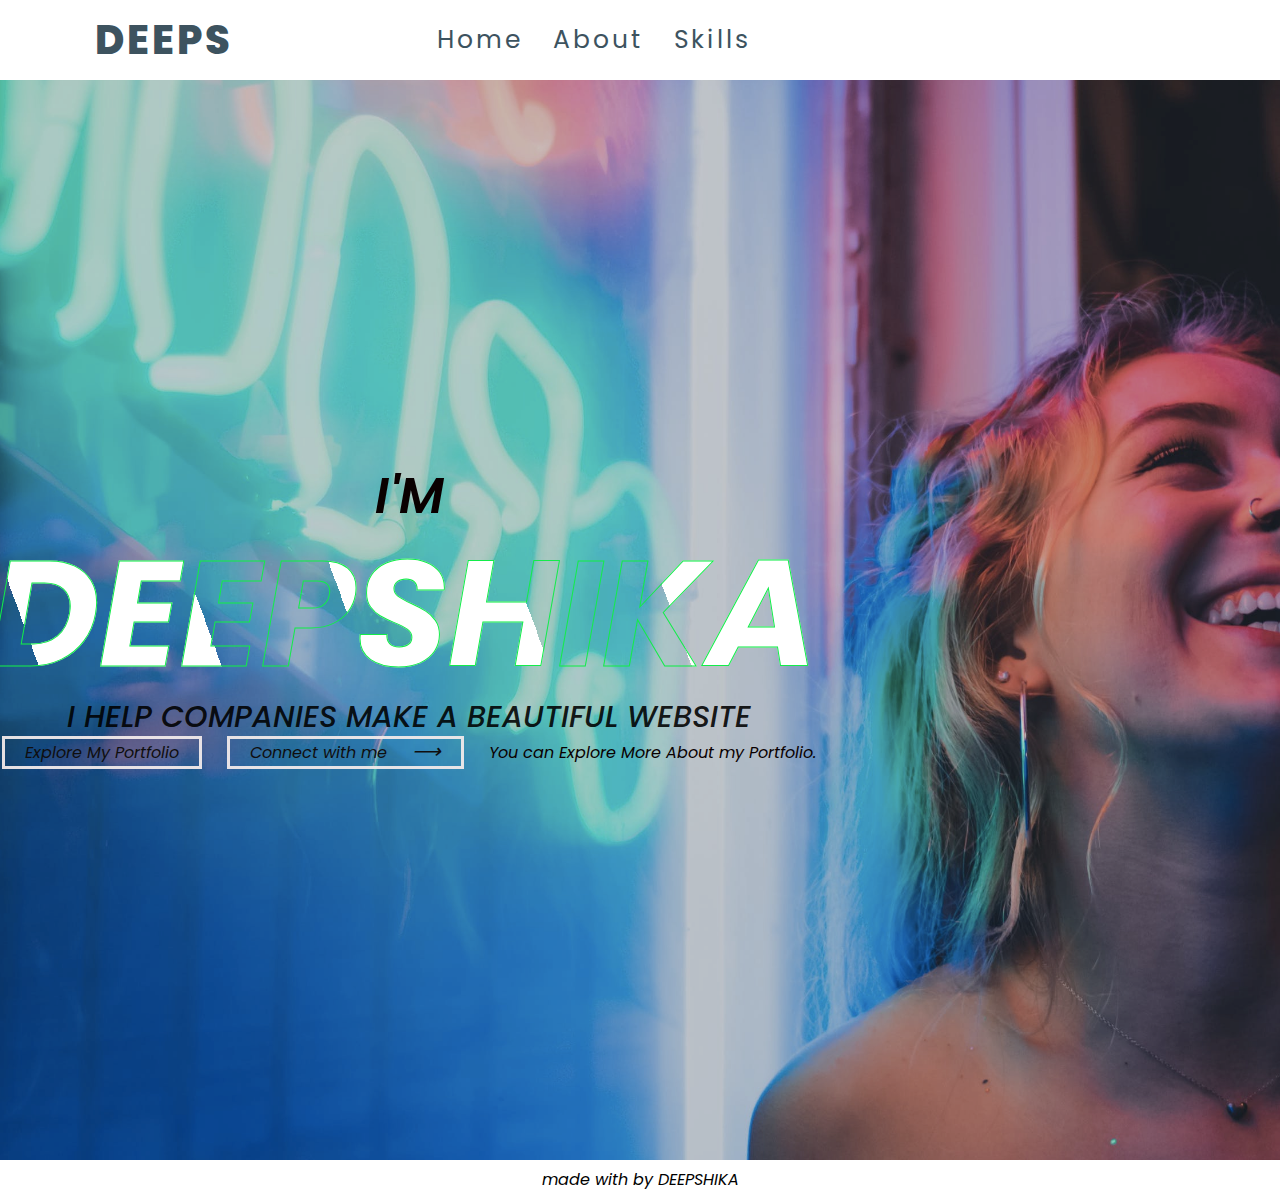
<file: index.html>
<!DOCTYPE html>
<html>
<head>
    <meta charset  "UTF-8">
	<title>Portfolio</title>
	<link rel='stylesheet' type="text/css" href='style.css'>
	</head>
	<body>
	<div class ="container">
	<nav>
	 <div class= "logo">Deeps</div>
	
	 <ul class="navItems">
	 <li><a href="index.html">home</a></li>
	 <li><a href="about.html">about</a></li>
	 <li><a href="skill.html">skills</a></li>
	 
	 </ul>  
	 <div class="links">
	 <a href="#"><i class="fab fa-linkedin"</i></a>
	 <a href="#"><i class="fab fa-facebook"</i></a>
	 </div>
	 </nav>
	 <div class="text-box">
		<p>I'M </p>
		<h1>DEEPSHIKA</h1>
		<h3>I HELP COMPANIES MAKE A BEAUTIFUL WEBSITE</h3>
	  <div class="row">
	  <a href="">Explore My Portfolio</a>
	  <a href="">Connect with me <span>&#x27F6;</span></a>
	<span>You can Explore More About my Portfolio.
	</span>
	</div>
						</div>
		<div class="col cols1 ">
		<div class="imgbox"></div>
		<img src="background.png">
	
		</div>
		
<section class="footer">

<div class ="icons">
	<i class="="fa fa-facebook"></i>
	<i class="="fa fa-linkedin"></i>
	
</div>

<p>made with <i class="="fa fa-heart-o"></i>by DEEPSHIKA</p>
	
</section>
</div>
	 </body>
	 </html>
</file>
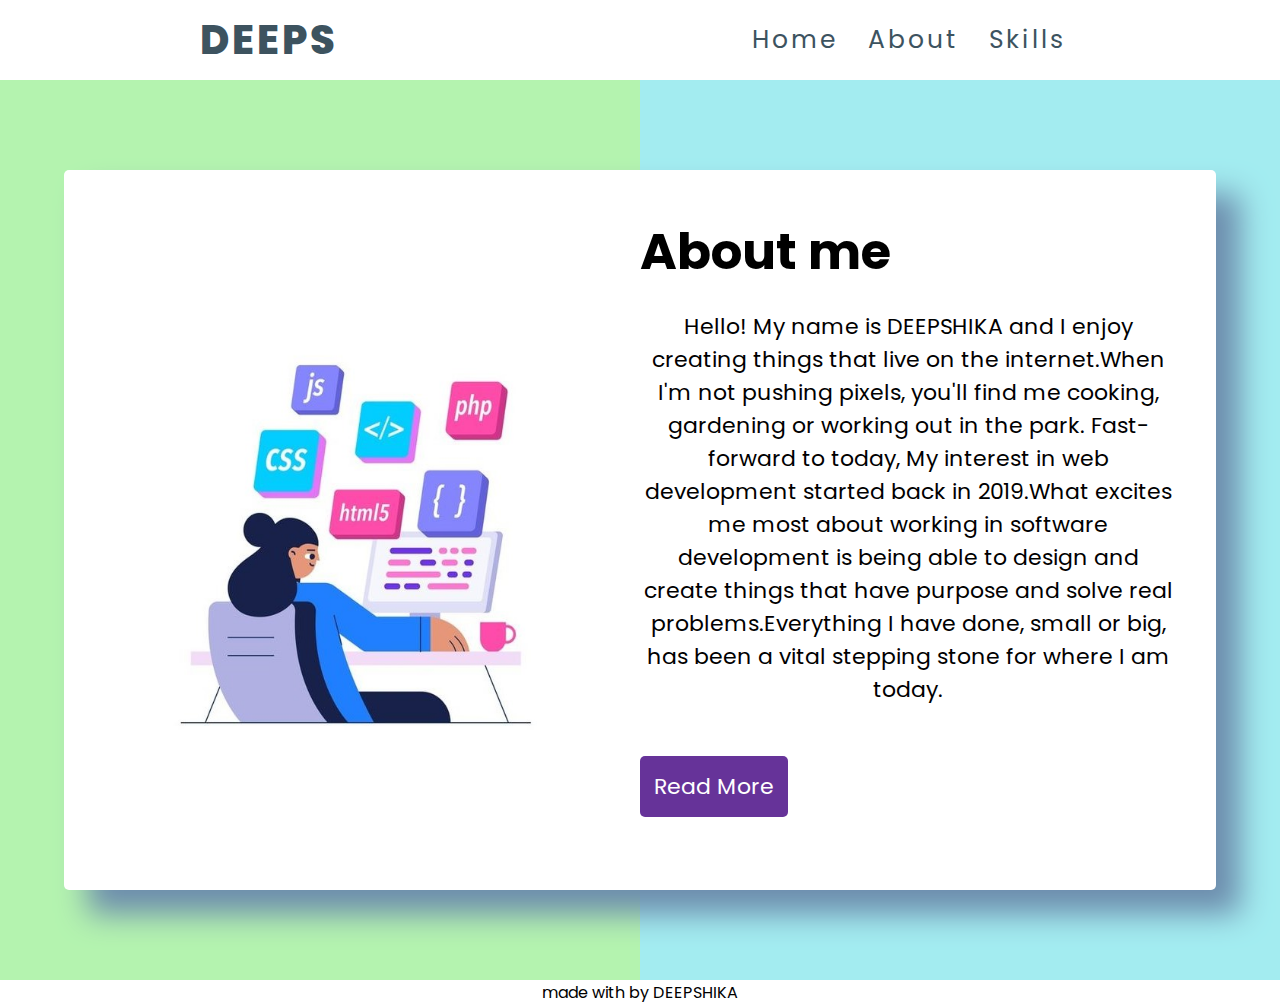
<file: about.html>
<!DOCTYPE html>
<html>
<head>
    <meta charset  "UTF-8">
    <meta name ="viewport" content="width=device-width",initial-scale=1.0">
	<title>Portfolio</title>
	<link rel='stylesheet' type="text/css" href='style.css'>
	</head>
	<body>
<section class="header">
	<div class ="container">
	<nav>
        <div class = "logo">Deeps</div>
	
	 <ul class="navItems">
        <li><a href="index.html">home</a></li>
        <li><a href="about.html">about</a></li>
        <li><a href="skill.html">skills</a></li>
     </nav>
    
     
	 </ul>  
     
     <body>
        <div class="wrapper">
    
            <div class="background-container">
                <div class="bg-1"></div>
                <div class="bg-2"></div>
        
            </div>
            <div class="about-container">
                
                <div class="image-container">
                    <img src="about us.jpg" alt="">
                    
                </div>
    
                <div class="text-container">
                    <h1>About me</h1>
                    <p>Hello! My name is DEEPSHIKA and I enjoy creating things that live on the internet.When I'm not pushing pixels, you'll find me cooking, gardening or working out in the park.
                        Fast-forward to today, My interest in web development started back in 2019.What excites me most about working in software development is being able to design and create things
                     that have purpose and solve real problems.Everything I have done, small or big, has been a vital stepping stone for where I am today.</p>
                    <a href="">Read More</a>
                </div>
                
            </div>
        </div>
        
<section class="footer">
      
    <div class ="icons">
        <a href=""><i class="fas fa-facebook-f"></i></a>
        <a href=""></a><i class="fas fa-linkedin"></i>	</a>
            </div>
                <p>made with <i class="="fa fa-heart-o"></i>by DEEPSHIKA</p>
        </section>

    </div>
  
</div>
</section>


    
		
   

        </body>
	 </html>
</file>
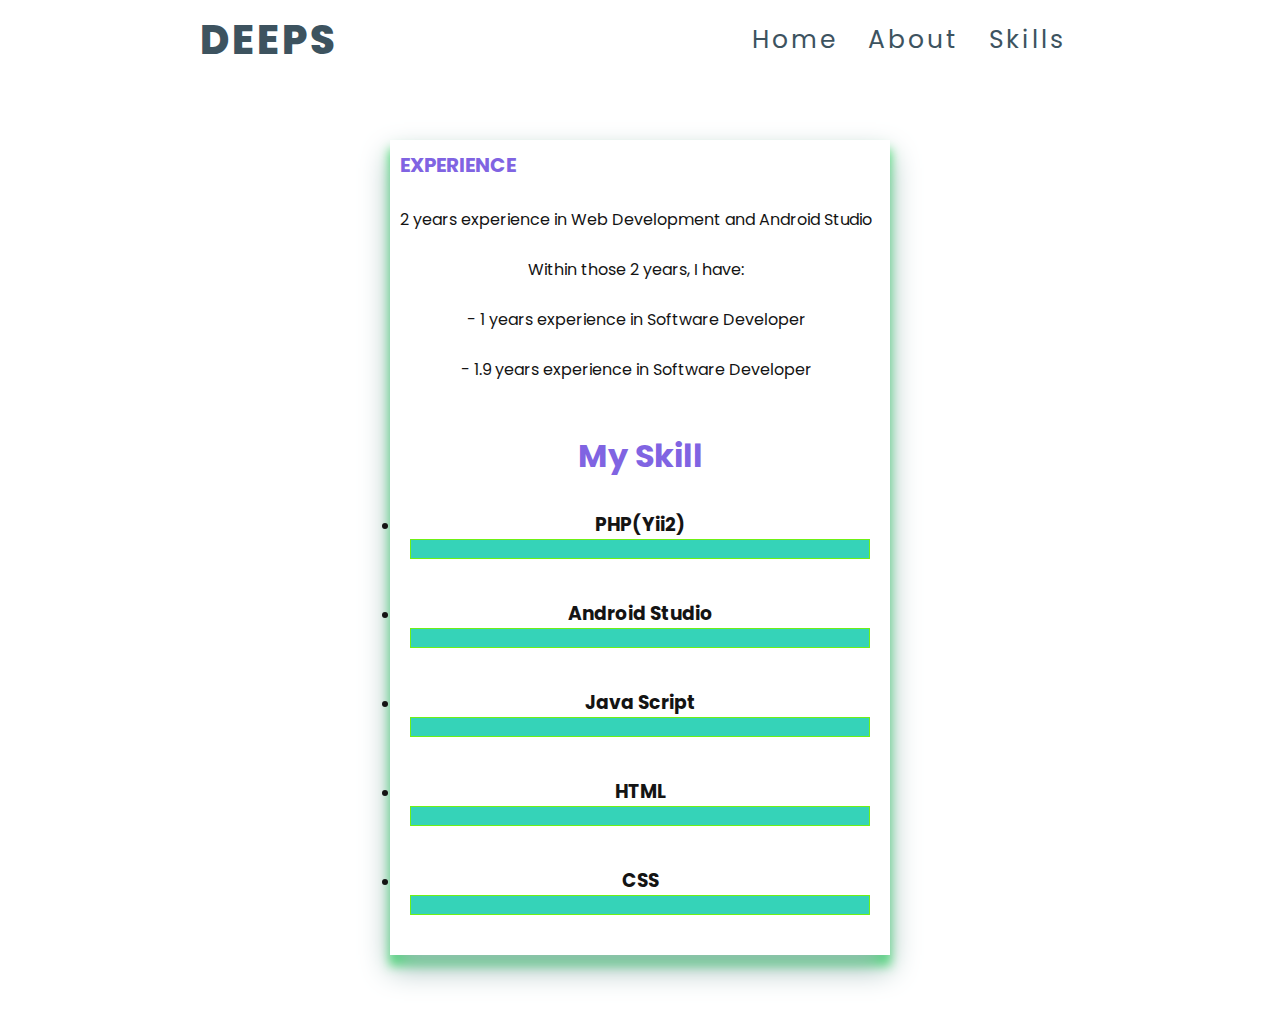
<file: skill.html>
<!DOCTYPE html>
<html>
<head>
    <meta charset  "UTF-8">
    <meta name ="viewport" content="width=device-width",initial-scale=1.0">
	<title>Portfolio</title>
	<link rel='stylesheet' type="text/css" href='style.css'>
	</head>
    <section class="header">
        <div class ="container">
        <nav>
            <div class = "logo">Deeps</div>
        
         <ul class="navItems">
            <li><a href="index.html">home</a></li>
            <li><a href="about.html">about</a></li>
            <li><a href="skill.html">skills</a></li>
         </nav>
        
         
         </ul> 

     
  
	<body>
<div class="skill">
    <div class="content">
        <h1>EXPERIENCE</h1>
    <p>
        
        <br> 2 years experience in  Web Development  and Android Studio <br><br>
     
       Within those 2 years, I have: <br><br>
       
        - 1 years experience in Software Developer <br>
        <br>- 1.9 years experience in Software Developer <br> </p>
      
    </div>

    
    <h1><br>My Skill</h1>
        <li>
            <h3>PHP(Yii2)</h3>
            <span class="bar"><span class="html"></span></span>
        </li>
        <li>
            <h3>Android Studio</h3>
            <span class="bar"><span class="html"></span></span>
        </li>
        <li>
            <h3>Java Script</h3>
            <span class="bar"><span class="html"></span></span>
        </li>
        <li>
            <h3>HTML</h3>
            <span class="bar"><span class="html"></span></span>
        </li>
        <li>
            <h3>CSS</h3>
            <span class="bar"><span class="html"></span></span>
        </li>
       
</div>
</div>
</section>

    </body>
</html>
</file>
<file: style.css>
@import url('https://fonts.googleapis.com/css2?family=poppins:wght@400;600;900&display=swap');
*{
margin:0;
padding:0;
box-sizing:border-box;
font-family:'poppins',sans-serif;
} 
body{
overflow:hidden;
}
.container{	
width:100%;
min-height:100vh;
backgroung-color:#f3f5f8;
}
nav{
display:flex;
width:100%;
justify-content:space-around;
height:80px;
line-height:80px;
z-index:111;
}
.logo{
display:flex;
font-size:40px;
font-weight:800;
color:#3d535f;
letter-spacing:3px;
cursor:pointer;
text-transform:uppercase;
}
.navItems{
	display:flex;
}
.navItems li{
	list-style:none;
	margin: 0 15px;
}
.navItems li a{
font-size:25px;
color:#3d535f;
letter-spacing:3px;
text-decoration:none;
text-transform:capitalize;

}
.navItems li:hover a,
.links a:hover{
color:    #7f00ff;
}
.links a{
font-size:30px;
color:#3d535f;
margin:25px 10px;
}

.text-box{
    color:rgb(10, 0, 0);
    position:absolute;
    bottom:15%;
}
.text-box p{
    font-size:50px;
    font-weight:600;
}
.text-box h1{
    font-size:150px;
    line-height:160px;
    margin-left:-10px;
    color:transparent;
    -webkit-text-stroke:1px rgb(19, 236, 74);
    background:url(back.png);
    -webkit-background-clip:text;
    background-position:0 0;
    animation:back 20s linear infinite;
}
@keyframes back{
    100%{
        background-position:2000px 0;
    }
}
.text-box h3{
    font-size:30px;
    color:#000000e5;
    font-weight:500;
}
.text-box.row{
    display:flex;
    align-items:center;
    flex-wrap:wrap;
    margin-top:70px;
}
.text-box a{
    color:rgb(15, 14, 15);
    text-decoration:none;
    padding:2px 20px;
    margin-right:20px;
    border:3px solid rgba(241, 234, 234, 0.945);
    align-items:center;
}
.text-box a span{
    font-size:20px;
    line-height:20px;
    margin-left:20px;
}
.container{
    height: :vh;
    width: 100%;
    background-image:linear-gradient(rgba(4,9,30,0.7),rgba(4,9,30,0.7),url(image/background.png));
    background-position:center;
    background-size:cover;
    text-align:center;
}
.about-us{
    width:50% ;
    margin:auto;
    padding-top: 80px;
    padding-bottom: 50px;
}

.wrapper{
    position: relative;
    display: flex;
    justify-content: center;
    align-items: center;
}
.background-container{
    width: 100%;
    min-height: 100vh;
    display: flex; 
}
.bg-1{
    flex: 1;
    background-color: rgb(180, 243, 175);
}
.bg-2{
    flex: 1;
    background-color: rgb(163, 236, 240);
}
.about-container{
    width: 85%;
    min-height: 80vh;
    position: absolute;
    background-color: white;
    box-shadow: 24px 24px 30px #6d8dad;
    display: flex;
    justify-content: center;
    align-items: center;
    padding: 20px 40px;
    border-radius: 5px;
}
.image-container{
    flex: 1;
    display: flex;
    justify-content: center;
    align-items: center;
}
.image-container img {
    width: 500px;
    height: 500px;
    margin: 20px;
    border-radius: 10px;
}
.text-container{
    flex: 1;
    display: flex;
    justify-content: center;
    align-items: flex-start;
    flex-direction: column;
    font-size: 22px;
}
.text-container h1{
    font-size: 70px;
    padding: 20px 0px;
}
.text-container a{
    text-decoration: none;
    padding: 12px;
    margin: 50px 0px;
    background-color: rebeccapurple;
    border: 2px solid transparent;
    color: white;
    border-radius: 5px;
    transition: .3s all ease;
}
.text-container a:hover{
    background-color: transparent;
    color: black;
    border: 2px solid rebeccapurple;
}
@media screen and (max-width: 1600px){
    .about-container{
        width: 90%;
    }
    .image-container img{
        width: 400px;
        height: 400px;
    }
    .text-container h1{
        font-size: 50px;
    }
}
@media screen and (max-width: 1100px){
    .about-container{
        flex-direction: column;
    }
    .image-container img{
        width: 300px;
        height: 300px;
    }
    .text-container {
        align-items: center;
    }

}
.skill{
    width: 500px;
    margin: 60px auto;
    color: rgb(128, 100, 226);
    padding: 10px;
    box-shadow: 0 14px 28px rgb(162, 186, 187), 0 10px 10px rgb(19, 236, 74);

}
.skill li{
    margin: 20px 0;
    padding: 10px;
    color: rgb(20, 20, 20);
}
.bar{
    background: #35d3b8;
    display: block;
    height: 20px;
    border: 1px solid rgba(115, 240, 12, 0.945);
    transition: all 0.3s cubic-bezier(0.075, 0.82, 0.165, 1);
    
}
.bar:hover{
    box-shadow: 0 14px 28px rgb(89, 18, 221),0 10px 10px rgb(19, 236, 74);

}
.bar span{
    height: 20px;
    float: left;

}

.skill .content{
    flex: 1;
    display: flex;
    justify-content: left;
    align-items: flex-start;
    flex-direction: column;
    font-size: 16px;
    color: rgb(20, 20, 20);
}
.skill .content h1{
    font-size: 20px;
    padding: 0px 0px;
    color: rgb(128, 100, 226);
}
.skill .content p{
    font-size:16px;
    padding: 2px 0px;
    
}
.skill .content a{
    text-decoration: none;
    padding: 12px;
    margin: 50px 0px;
    background-color: rgb(10, 10, 10);
    border: 2px solid transparent;
    color: rgb(167, 84, 84);
    border-radius: 5px;
    transition: .3s all ease;
}
.skill .content:hover{
    background-color: transparent;
    color: black;
    border: 2px solid rebeccapurple;
}
</file>
